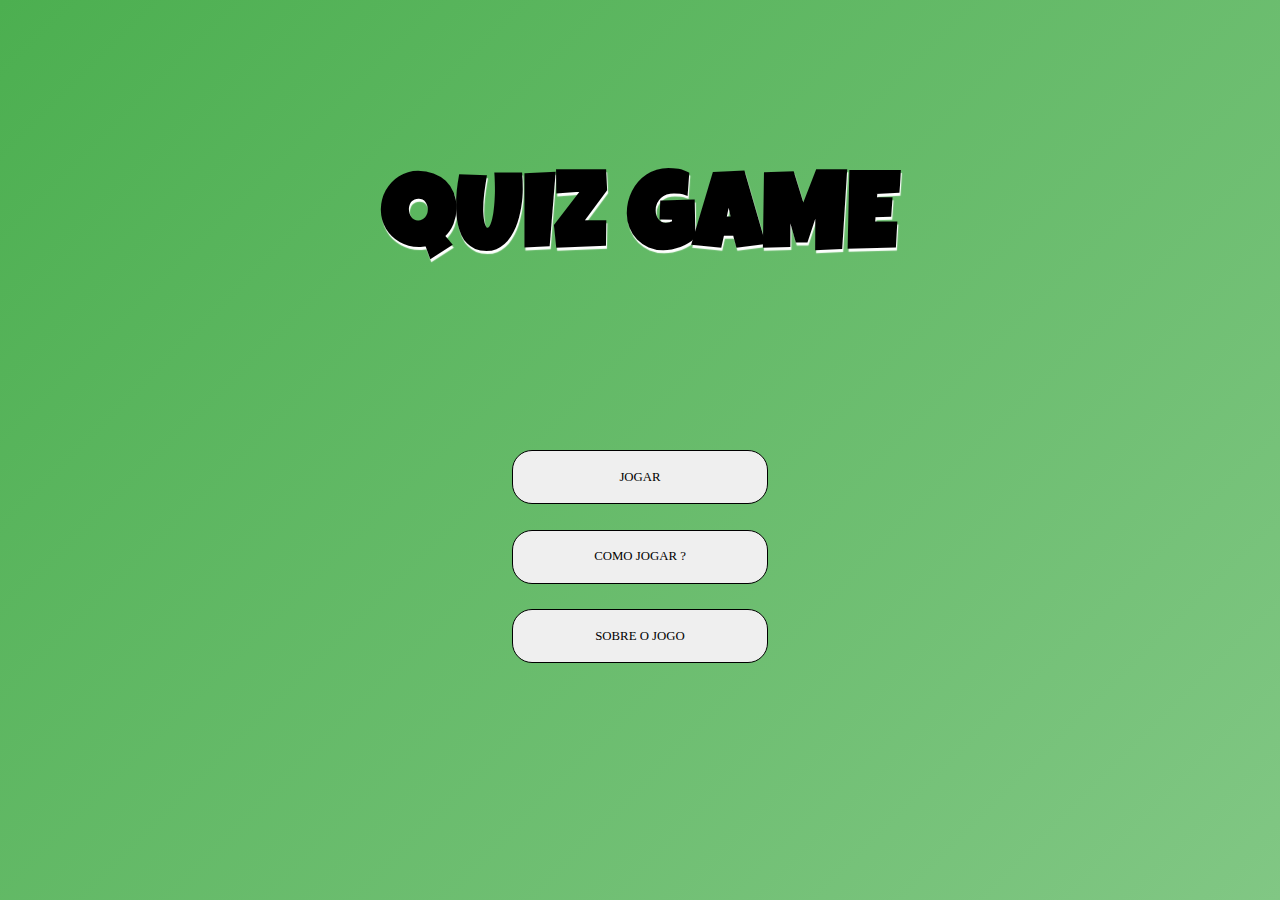
<file: index.html>
<!DOCTYPE html>
<html lang="en">
<head>
    <meta charset="UTF-8">
    <meta name="viewport" content="width=device-width, initial-scale=1.0">
    <title>QUIZ GAME</title>
    <link rel="stylesheet" href="assets/css/home.css">
    <link rel="stylesheet" href="assets/css/reset.css">
    <link href="https://fonts.googleapis.com/css2?family=Luckiest+Guy&display=swap" rel="stylesheet">

</head>
<body>
    <main>
        <div class="boxImage">
            <h1 class="title">QUIZ GAME</h1>
        </div>
        <div class="boxBtn">
            <a href="desafio1.html" class="BtnHome"><button type="button" class="btn">JOGAR</button></a> <br>
            <a href="comojogar.html" class="BtnHome"><button type="button" class="btn">COMO JOGAR ?</button></a> <br>
            <a href="desafio1.html" class="BtnHome"><button type="button" class="btn">SOBRE O JOGO</button></a> <br>
            
        </div>
    </main>
    
</body>
</html>
</file>
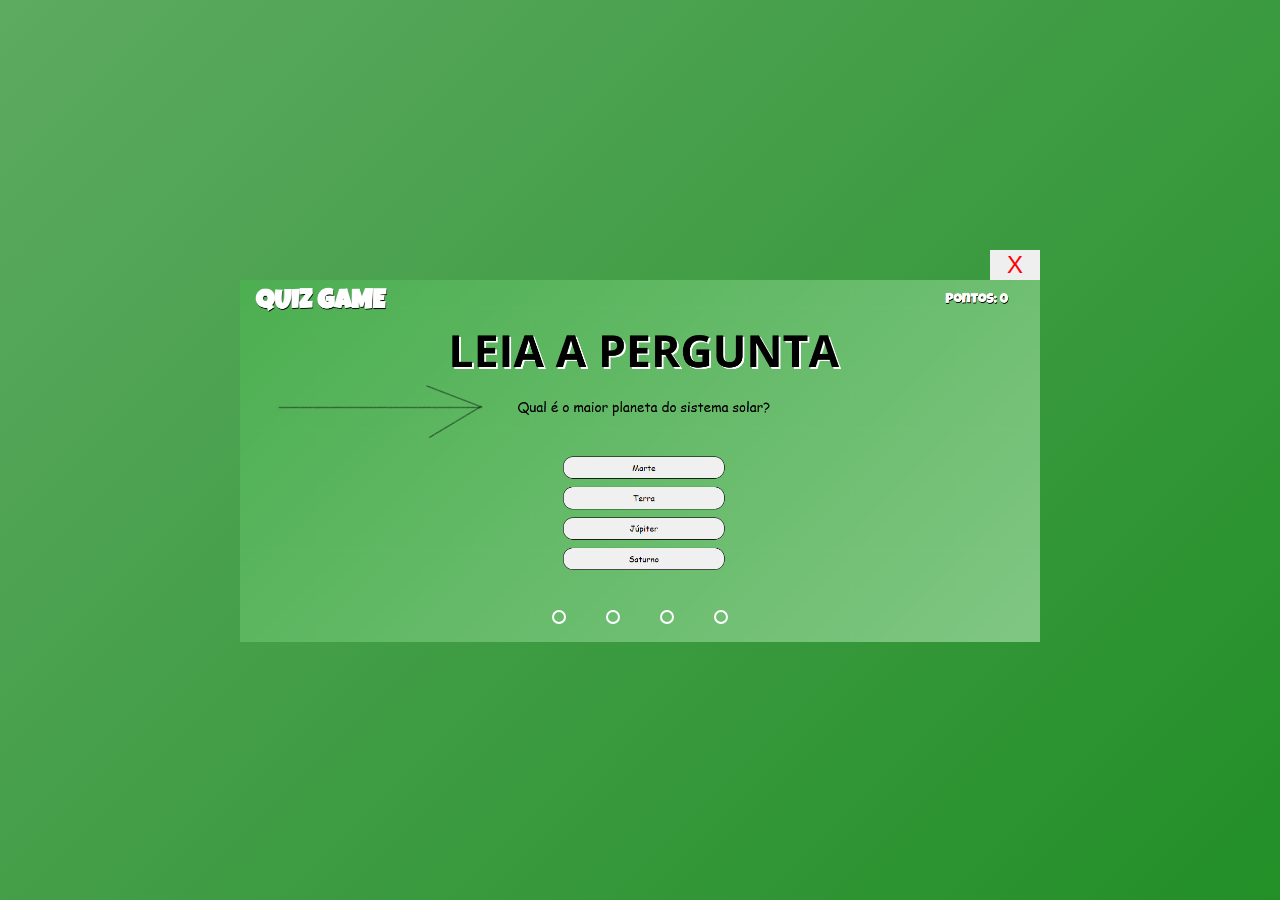
<file: comojogar.html>
<!DOCTYPE html>
<html lang="en">
<head>
    <meta charset="UTF-8">
    <meta name="viewport" content="width=device-width, initial-scale=1.0">
    <title>QUIZ GAME</title>
    
    <link rel="stylesheet" href="assets/css/reset.css">
    <link rel="stylesheet" href="assets/css/comojogar.css">
    <link href="https://fonts.googleapis.com/css2?family=Luckiest+Guy&display=swap" rel="stylesheet">

</head>
<body>

    
    <div class="slider">
        <div class="btn-voltar"><a href="index.html"><button class="voltar">X</button></a></div>
        
        <div class="slides">
            <input type="radio" name="radio-btn" id="radio1">
            <input type="radio" name="radio-btn" id="radio2">
            <input type="radio" name="radio-btn" id="radio3">
            <input type="radio" name="radio-btn" id="radio4">

            <div class="slide first">
                <img src="assets/img/IMG 1.png" alt="leia a pergunta">
            </div>
            <div class="slide">
                <img src="assets/img/IMG 2.png" alt="Escolha uma resposta">
            </div>
            <div class="slide">
                <img src="assets/img/IMG 3.png" alt="Veja a pontução">
            </div>
            <div class="slide">
                <img src="assets/img/IMG 4.png" alt="Chegue na fase final">
            </div>

            <div class="navigation">
                <div class="auto-btn1"></div>
                <div class="auto-btn2"></div>
                <div class="auto-btn3"></div>
                <div class="auto-btn4"></div>
            </div>
        
        </div>

        <div class="manual-navigation"> 
            <label for="radio1" class="manual-btn"></label>
            <label for="radio2" class="manual-btn"></label>
            <label for="radio3" class="manual-btn"></label>
            <label for="radio4" class="manual-btn"></label>
        </div>
    </div>
    

    <script src="assets/js/comojogar.js"></script>
</body>
</html>
</file>
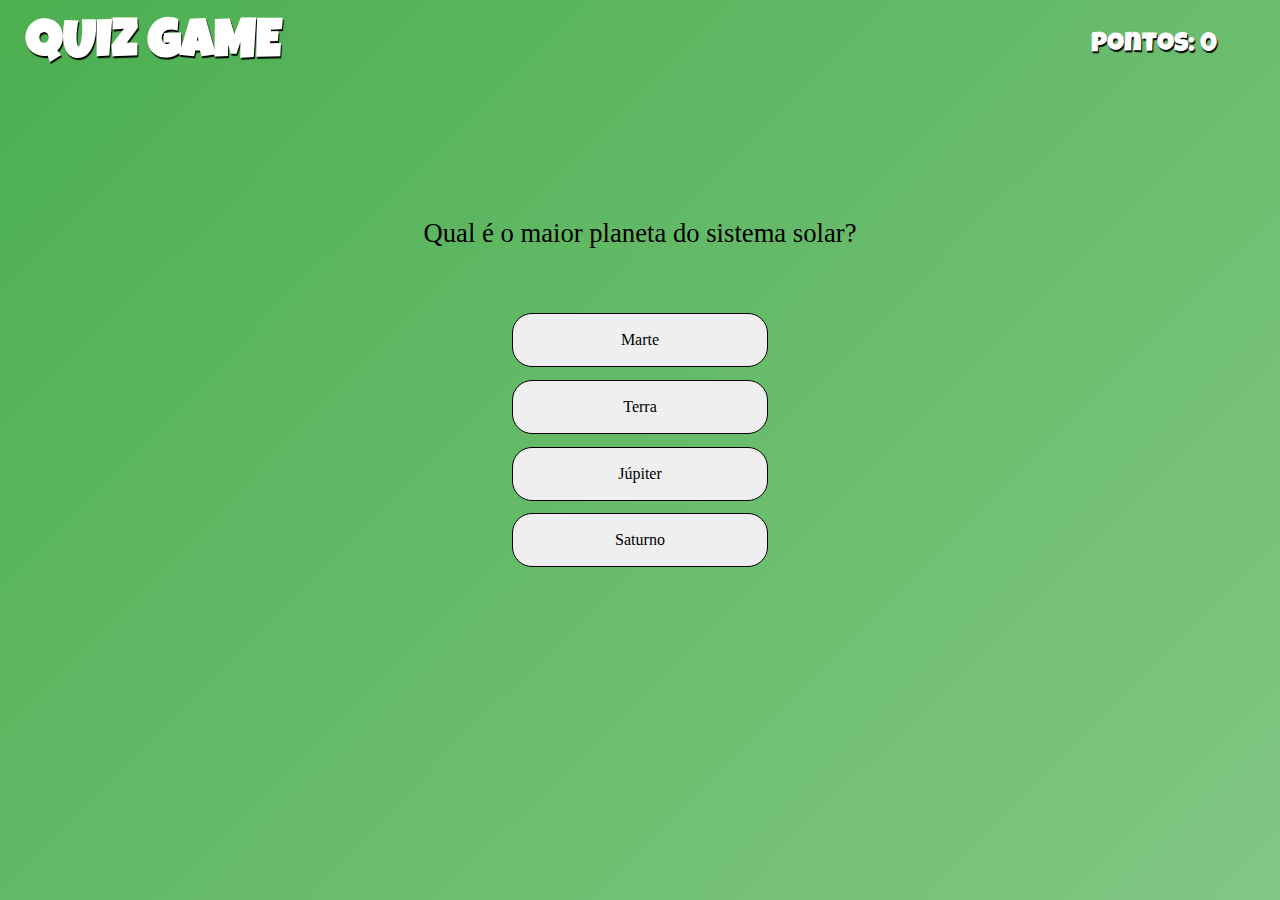
<file: desafio1.html>
<!DOCTYPE html>
<html lang="en">

<head>
    <meta charset="UTF-8">
    <meta name="viewport" content="width=device-width, initial-scale=1.0">
    <title>Desafio 1</title>
    <link rel="stylesheet" href="assets/css/reset.css">
    <link rel="stylesheet" href="assets/css/desafio.css">
    <link href="https://fonts.googleapis.com/css2?family=Luckiest+Guy&display=swap" rel="stylesheet">
</head>

<body>
    <header>
        <div class="boxTitle">
            <h1 class="title">QUIZ GAME</h1>
            <p class="pontos">Pontos: 0 </p>
        </div>
    </header>
    <main>
        <div class="container">

            <div class="conteudo">
                Qual é o maior planeta do sistema solar?
            </div>
            <div class="containerBtn">
                <a href="erro.html" class="BtnHome"><button type="button" class="btn" id="opcao1">Marte</button></a> <br>
                <a href="erro.html" class="BtnHome"><button type="button" class="btn" id="opcao2">Terra</button></a> <br>
                <a href="desafio2.html" class="BtnHome"><button type="button" class="btn correta" id="opcao3" >Júpiter</button></a> <br>
                <a href="erro.html" class="BtnHome"><button type="button" class="btn" id="opcao4">Saturno</button></a> <br>

            </div>

        </div>

    </main>
    <script src="assets/js/desafio.js"></script>
    


</body>

</html>
</file>
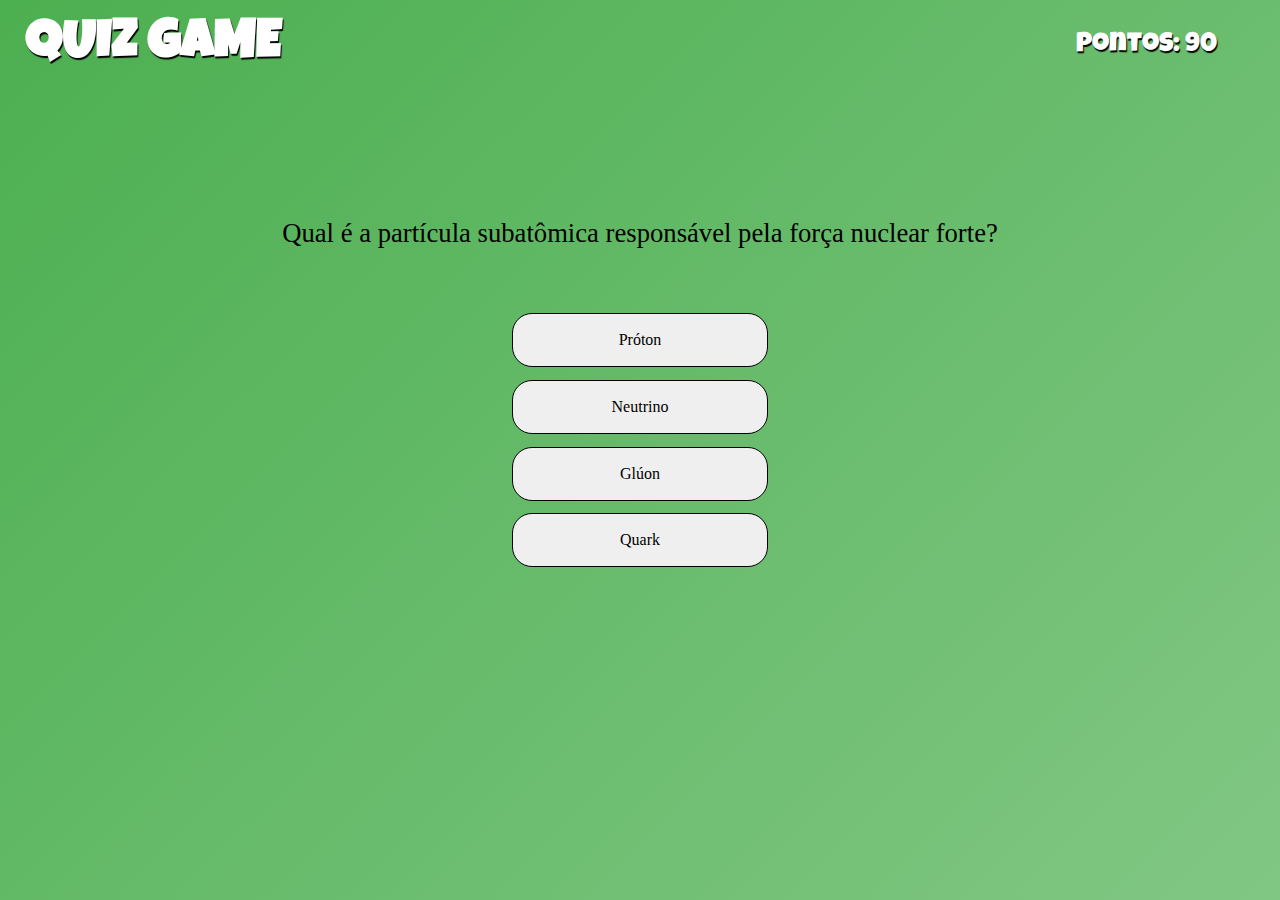
<file: desafio10.html>
<!DOCTYPE html>
<html lang="en">

<head>
    <meta charset="UTF-8">
    <meta name="viewport" content="width=device-width, initial-scale=1.0">
    <title>Desafio 10</title>
    <link rel="stylesheet" href="assets/css/reset.css">
    <link rel="stylesheet" href="assets/css/desafio.css">
    <link href="https://fonts.googleapis.com/css2?family=Luckiest+Guy&display=swap" rel="stylesheet">
</head>

<body>
    <header>
        <div class="boxTitle">
            <h1 class="title">QUIZ GAME</h1>
            <p class="pontos">Pontos: 90 </p>
        </div>
    </header>
    <main>
        <div class="container">
            <div class="conteudo">
                Qual é a partícula subatômica responsável pela força nuclear forte?
            </div>
            <div class="containerBtn">
                <a href="erro.html" class="BtnHome"><button type="button" class="btn" id="opcao1">Próton</button></a> <br>
                <a href="erro.html" class="BtnHome"><button type="button" class="btn" id="opcao2">Neutrino</button></a> <br>
                <a href="winner.html" class="BtnHome"><button type="button" class="btn correta" id="opcao3">Glúon</button></a> <br>
                <a href="erro.html" class="BtnHome"><button type="button" class="btn" id="opcao4">Quark</button></a> <br>

            </div>

        </div>

    </main>
    <script src="assets/js/desafio.js"></script>

</body>

</html>
</file>
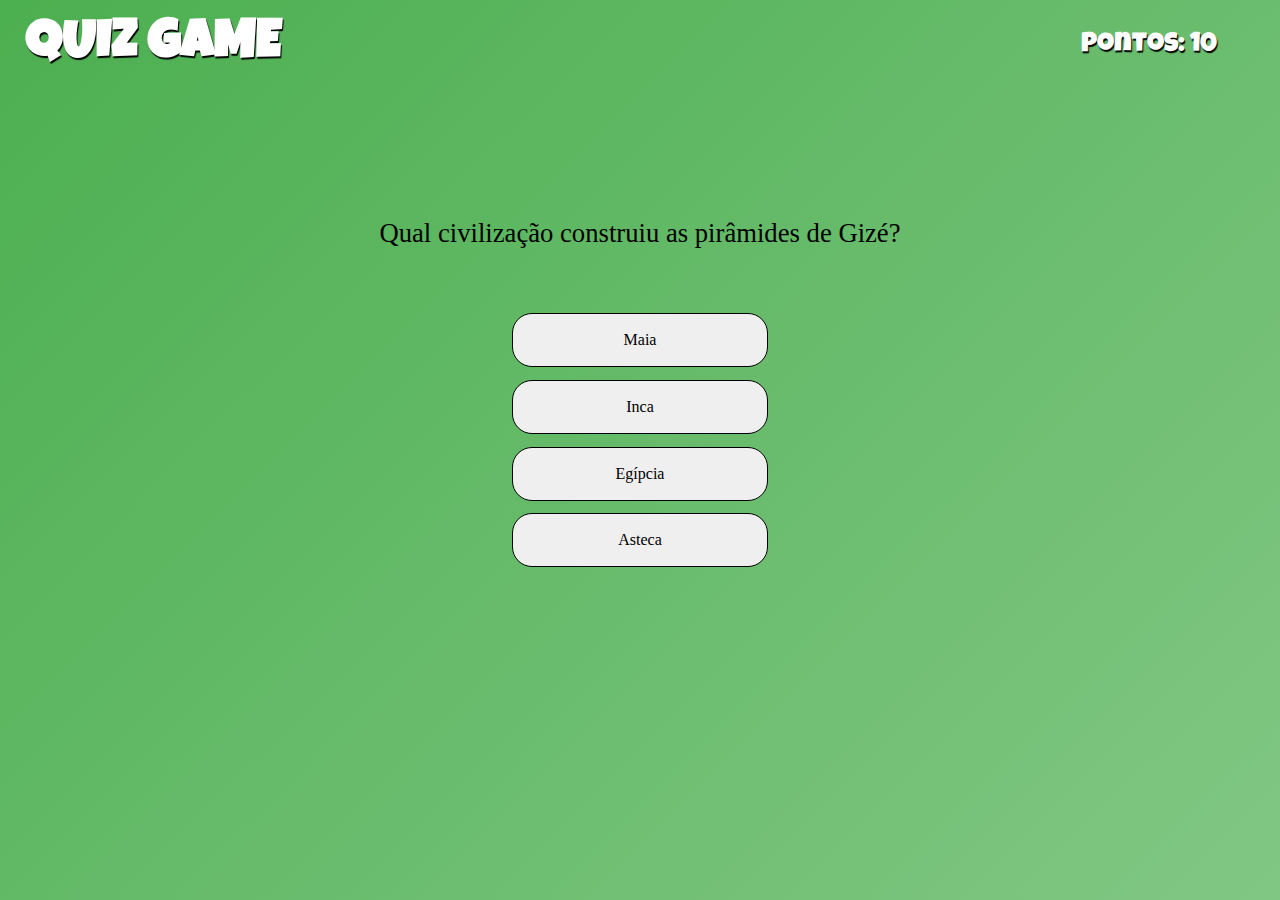
<file: desafio2.html>
<!DOCTYPE html>
<html lang="en">

<head>
    <meta charset="UTF-8">
    <meta name="viewport" content="width=device-width, initial-scale=1.0">
    <title>Desafio 2</title>
    <link rel="stylesheet" href="assets/css/reset.css">
    <link rel="stylesheet" href="assets/css/desafio.css">
    <link href="https://fonts.googleapis.com/css2?family=Luckiest+Guy&display=swap" rel="stylesheet">
</head>

<body>
    <header>
        <div class="boxTitle">
            <h1 class="title">QUIZ GAME</h1>
            <p class="pontos">Pontos: 10 </p>
        </div>
    </header>
    <main>
        <div class="container">
            <div class="conteudo">
                Qual civilização construiu as pirâmides de Gizé?
        
            </div>
            <div class="containerBtn">
                <a href="erro.html" class="BtnHome"><button type="button" class="btn" id="opcao5">Maia</button></a> <br>
                <a href="erro.html" class="BtnHome"><button type="button" class="btn" id="opcao6">Inca</button></a> <br>
                <a href="desafio3.html" class="BtnHome"><button type="button" class="btn correta " id="opcao7">Egípcia</button></a> <br>
                <a href="erro.html" class="BtnHome"><button type="button" class="btn" id="opcao8">Asteca</button></a> <br>

            </div>

        </div>

    </main>
    <script src="assets/js/desafio.js"></script>

</body>

</html>
</file>
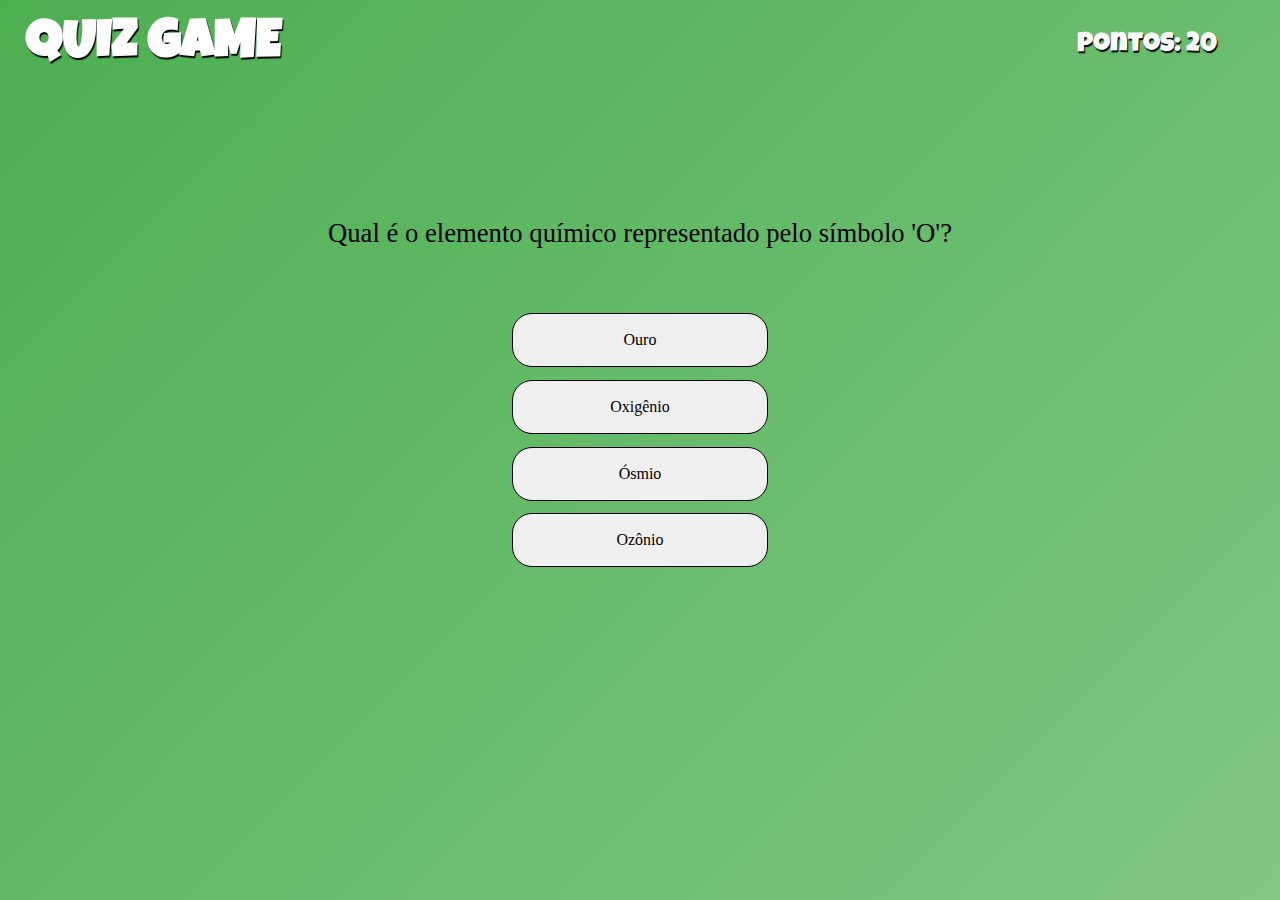
<file: desafio3.html>
<!DOCTYPE html>
<html lang="en">

<head>
    <meta charset="UTF-8">
    <meta name="viewport" content="width=device-width, initial-scale=1.0">
    <title>Desafio 3</title>
    <link rel="stylesheet" href="assets/css/reset.css">
    <link rel="stylesheet" href="assets/css/desafio.css">
    <link href="https://fonts.googleapis.com/css2?family=Luckiest+Guy&display=swap" rel="stylesheet">
</head>

<body>
    <header>
        <div class="boxTitle">
            <h1 class="title">QUIZ GAME</h1>
            <p class="pontos">Pontos: 20 </p>
        </div>
    </header>
    <main>
        <div class="container">
            <div class="conteudo">
                Qual é o elemento químico representado pelo símbolo 'O'?
            </div>
            <div class="containerBtn">
                <a href="erro.html" class="BtnHome"><button type="button" class="btn" id="opcao9">Ouro</button></a> <br>
                <a href="desafio4.html" class="BtnHome"><button type="button" class="btn correta" id="opcao10">Oxigênio</button></a> <br>
                <a href="erro.html" class="BtnHome"><button type="button" class="btn" id="opcao11">Ósmio</button></a> <br>
                <a href="erro.html" class="BtnHome"><button type="button" class="btn" id="opcao12">Ozônio</button></a> <br>

            </div>

        </div>

    </main>

    <script src="assets/js/desafio.js"></script>
</body>

</html>
</file>
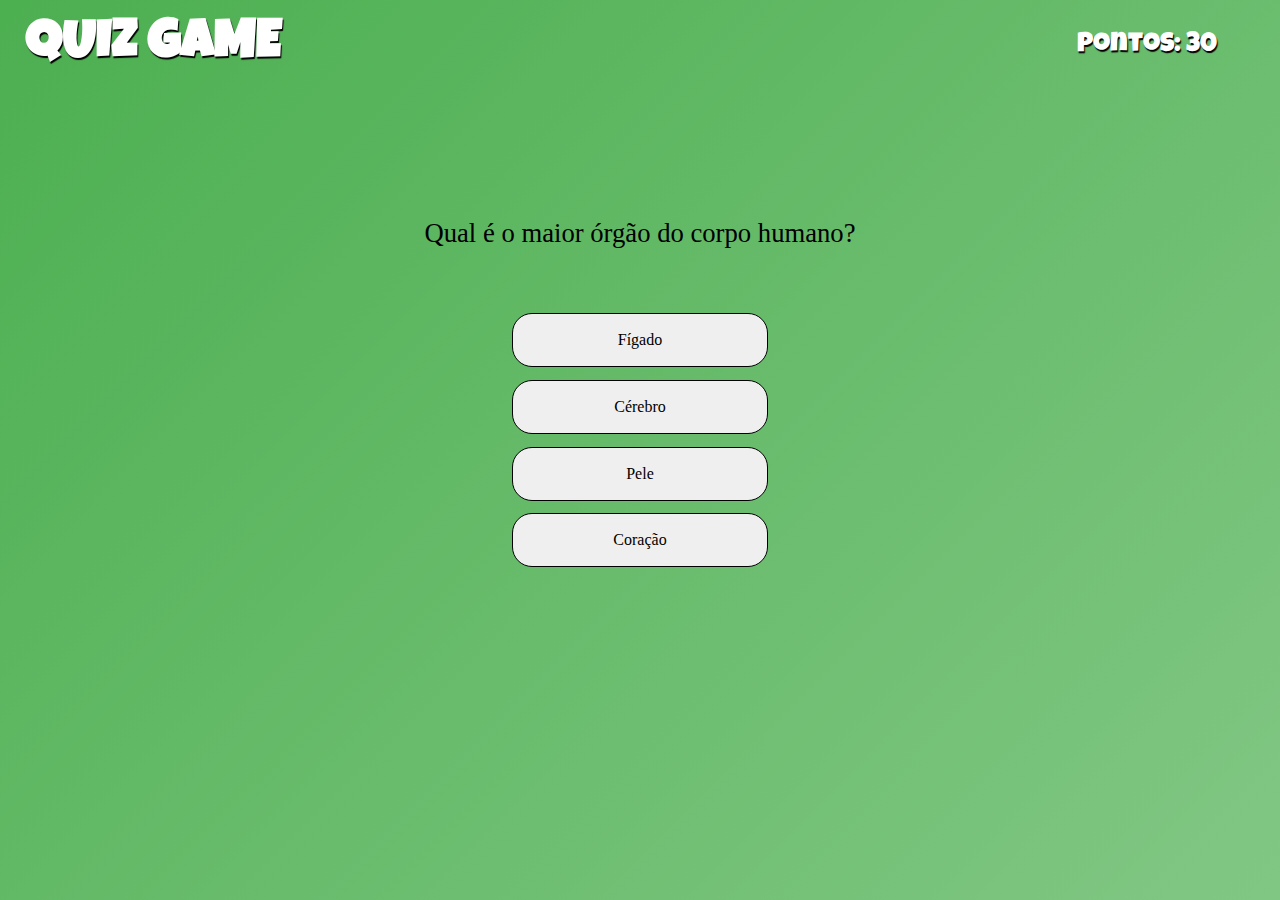
<file: desafio4.html>
<!DOCTYPE html>
<html lang="en">

<head>
    <meta charset="UTF-8">
    <meta name="viewport" content="width=device-width, initial-scale=1.0">
    <title>Desafio 4</title>
    <link rel="stylesheet" href="assets/css/reset.css">
    <link rel="stylesheet" href="assets/css/desafio.css">
    <link href="https://fonts.googleapis.com/css2?family=Luckiest+Guy&display=swap" rel="stylesheet">
</head>

<body>
    <header>
        <div class="boxTitle">
            <h1 class="title">QUIZ GAME</h1>
            <p class="pontos">Pontos: 30 </p>
        </div>
    </header>
    <main>
        <div class="container">
            <div class="conteudo">
                Qual é o maior órgão do corpo humano?
            </div>
            <div class="containerBtn">
                <a href="erro.html" class="BtnHome"><button type="button" class="btn" id="opcao13">Fígado</button></a> <br>
                <a href="erro.html" class="BtnHome"><button type="button" class="btn" id="opcao14">Cérebro</button></a> <br>
                <a href="desafio5.html" class="BtnHome"><button type="button" class="btn correta" id="opcao15">Pele</button></a> <br>
                <a href="erro.html" class="BtnHome"><button type="button" class="btn" id="opcao16">Coração</button></a> <br>

            </div>

        </div>

    </main>
    <script src="assets/js/desafio.js"></script>

</body>

</html>
</file>
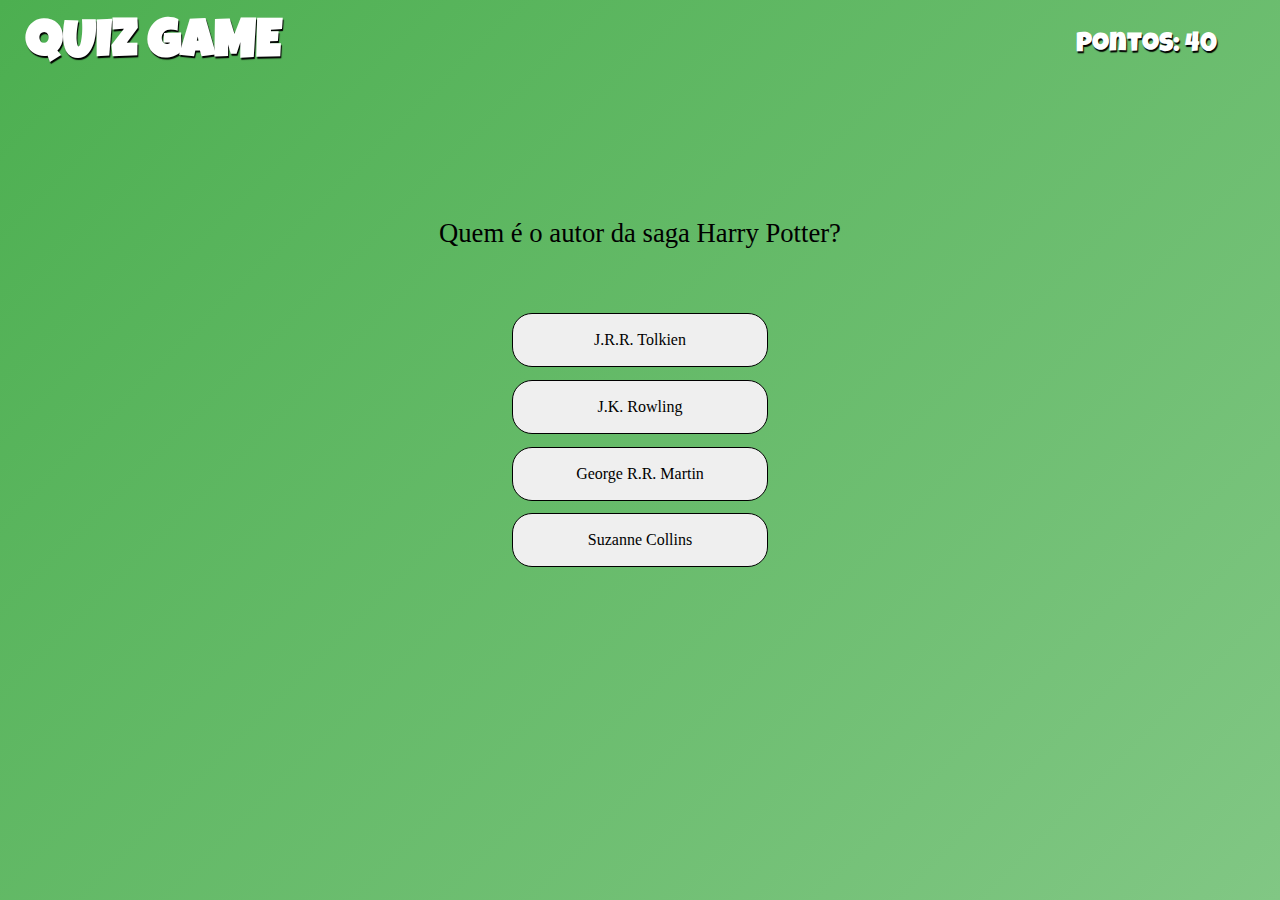
<file: desafio5.html>
<!DOCTYPE html>
<html lang="en">

<head>
    <meta charset="UTF-8">
    <meta name="viewport" content="width=device-width, initial-scale=1.0">
    <title>Desafio 5</title>
    <link rel="stylesheet" href="assets/css/reset.css">
    <link rel="stylesheet" href="assets/css/desafio.css">
    <link href="https://fonts.googleapis.com/css2?family=Luckiest+Guy&display=swap" rel="stylesheet">
</head>

<body>
    <header>
        <div class="boxTitle">
            <h1 class="title">QUIZ GAME</h1>
            <p class="pontos">Pontos: 40 </p>
        </div>
    </header>
    <main>
        <div class="container">
            <div class="conteudo">
                Quem é o autor da saga Harry Potter?
            </div>
            <div class="containerBtn">
                <a href="erro.html" class="BtnHome"><button type="button" class="btn" id="opcao17">J.R.R. Tolkien</button></a> <br>
                <a href="desafio6.html" class="BtnHome"><button type="button" class="btn correta" id="opcao18">J.K. Rowling</button></a> <br>
                <a href="erro.html" class="BtnHome"><button type="button" class="btn" id="opcao19">George R.R. Martin</button></a> <br>
                <a href="erro.html" class="BtnHome"><button type="button" class="btn" id="opcao20">Suzanne Collins</button></a> <br>

            </div>

        </div>

    </main>
    <script src="assets/js/desafio.js"></script>

</body>

</html>
</file>
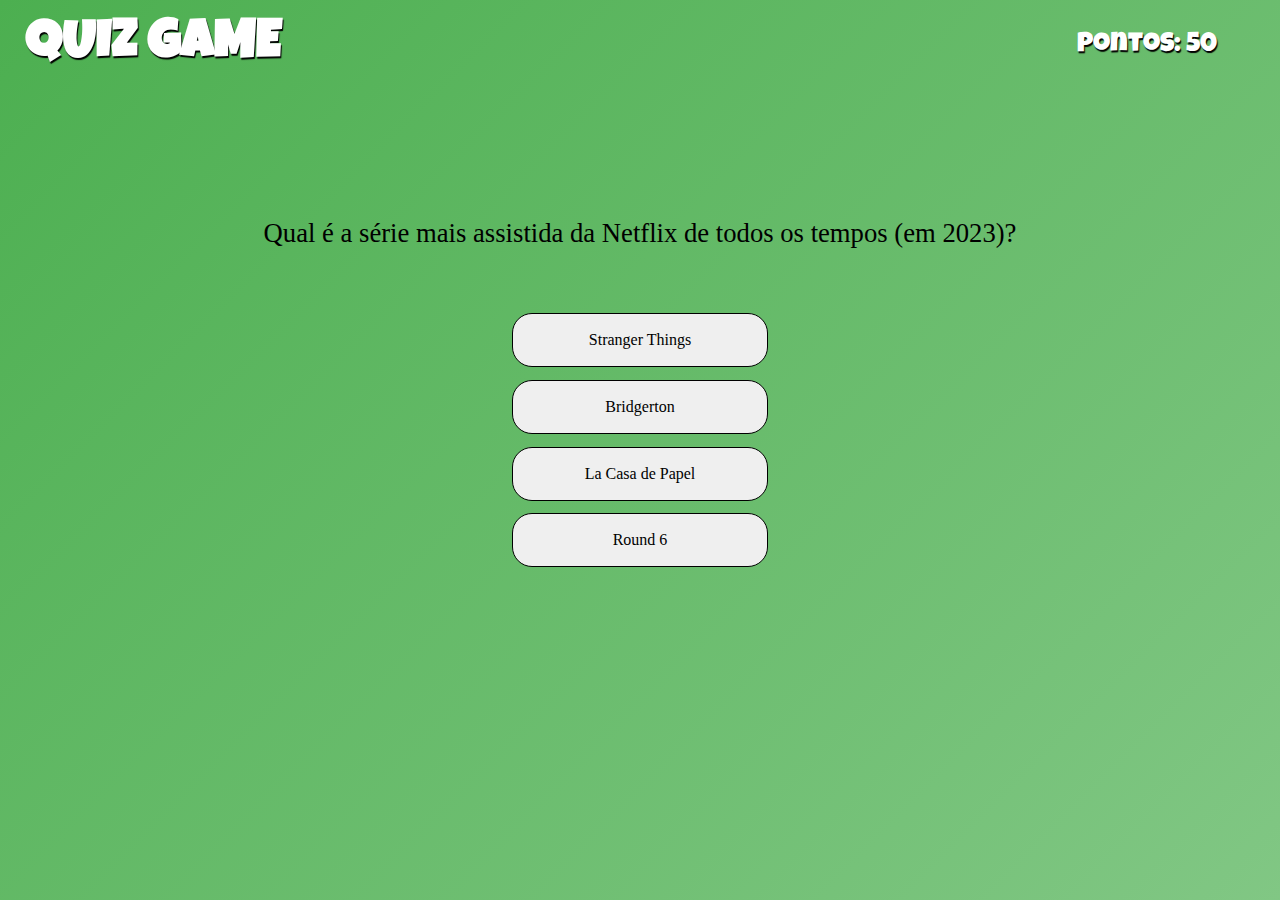
<file: desafio6.html>
<!DOCTYPE html>
<html lang="en">

<head>
    <meta charset="UTF-8">
    <meta name="viewport" content="width=device-width, initial-scale=1.0">
    <title>Desafio 6</title>
    <link rel="stylesheet" href="assets/css/reset.css">
    <link rel="stylesheet" href="assets/css/desafio.css">
    <link href="https://fonts.googleapis.com/css2?family=Luckiest+Guy&display=swap" rel="stylesheet">
</head>

<body>
    <header>
        <div class="boxTitle">
            <h1 class="title">QUIZ GAME</h1>
            <p class="pontos">Pontos: 50 </p>
        </div>
    </header>
    <main>
        <div class="container">
            <div class="conteudo">
                Qual é a série mais assistida da Netflix de todos os tempos (em 2023)?
            </div>
            <div class="containerBtn">
                <a href="erro.html" class="BtnHome"><button type="button" class="btn" id="opcao1">Stranger Things</button></a> <br>
                <a href="erro.html" class="BtnHome"><button type="button" class="btn " id="opcao2">Bridgerton</button></a> <br>
                <a href="erro.html" class="BtnHome"><button type="button" class="btn" id="opcao3">La Casa de Papel</button></a> <br>
                <a href="desafio7.html" class="BtnHome"><button type="button" class="btn correta" id="opcao4">Round 6</button></a> <br>

            </div>

        </div>

    </main>

    <script src="assets/js/desafio.js"></script>
</body>

</html>
</file>
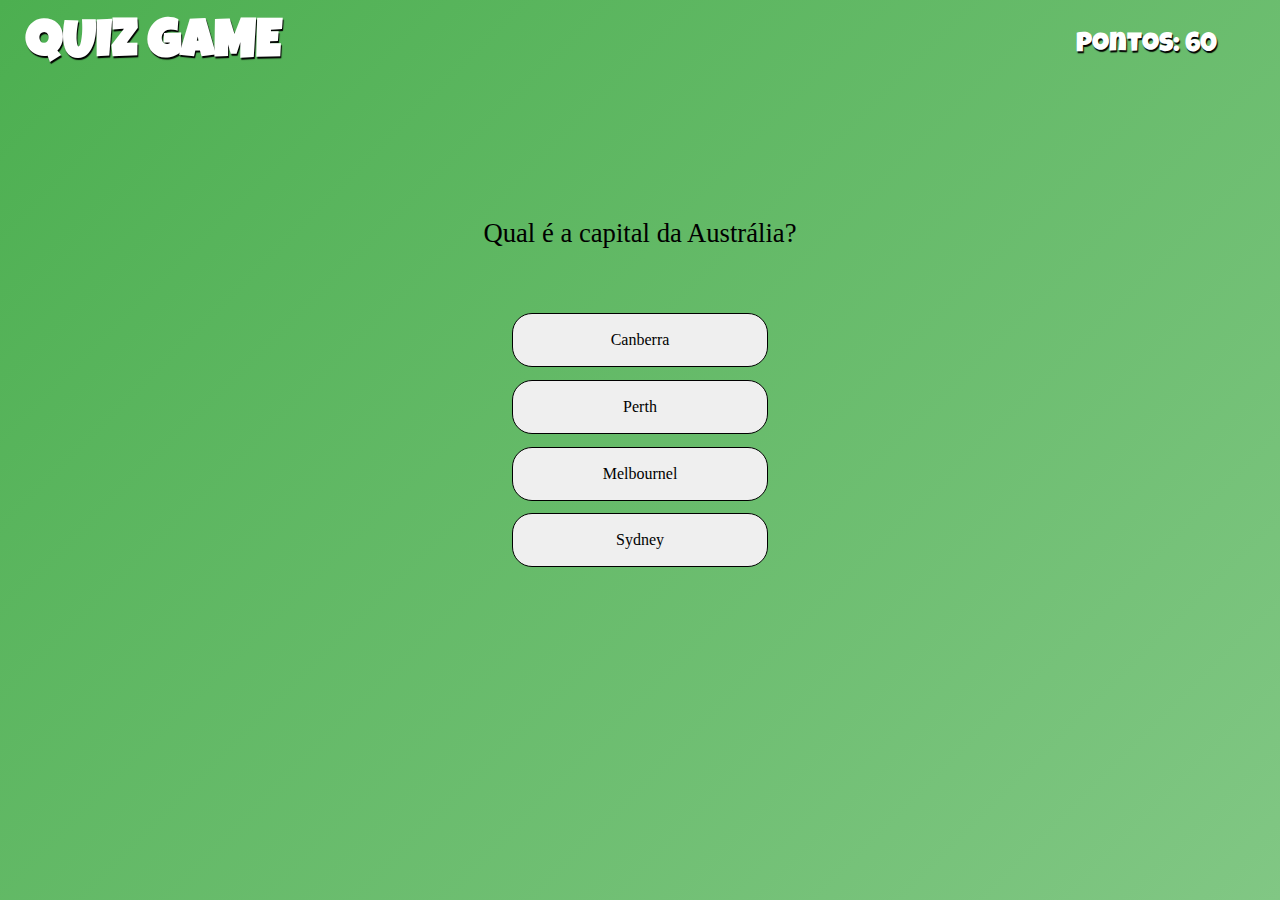
<file: desafio7.html>
<!DOCTYPE html>
<html lang="en">

<head>
    <meta charset="UTF-8">
    <meta name="viewport" content="width=device-width, initial-scale=1.0">
    <title>Desafio 7</title>
    <link rel="stylesheet" href="assets/css/reset.css">
    <link rel="stylesheet" href="assets/css/desafio.css">
    <link href="https://fonts.googleapis.com/css2?family=Luckiest+Guy&display=swap" rel="stylesheet">
</head>

<body>
    <header>
        <div class="boxTitle">
            <h1 class="title">QUIZ GAME</h1>
            <p class="pontos">Pontos: 60 </p>
        </div>
    </header>
    <main>
        <div class="container">
            <div class="conteudo">
                Qual é a capital da Austrália?
            </div>
            <div class="containerBtn">
                <a href="desafio8.html" class="BtnHome"><button type="button" class="btn correta" id="opcao1">Canberra</button></a> <br>
                <a href="erro.html" class="BtnHome"><button type="button" class="btn" id="opcao2">Perth</button></a> <br>
                <a href="erro.html" class="BtnHome"><button type="button" class="btn" id="opcao3">Melbournel</button></a> <br>
                <a href="erro.html" class="BtnHome"><button type="button" class="btn" id="opcao4">Sydney</button></a> <br>

            </div>

        </div>

    </main>
    <script src="assets/js/desafio.js"></script>

</body>

</html>
</file>
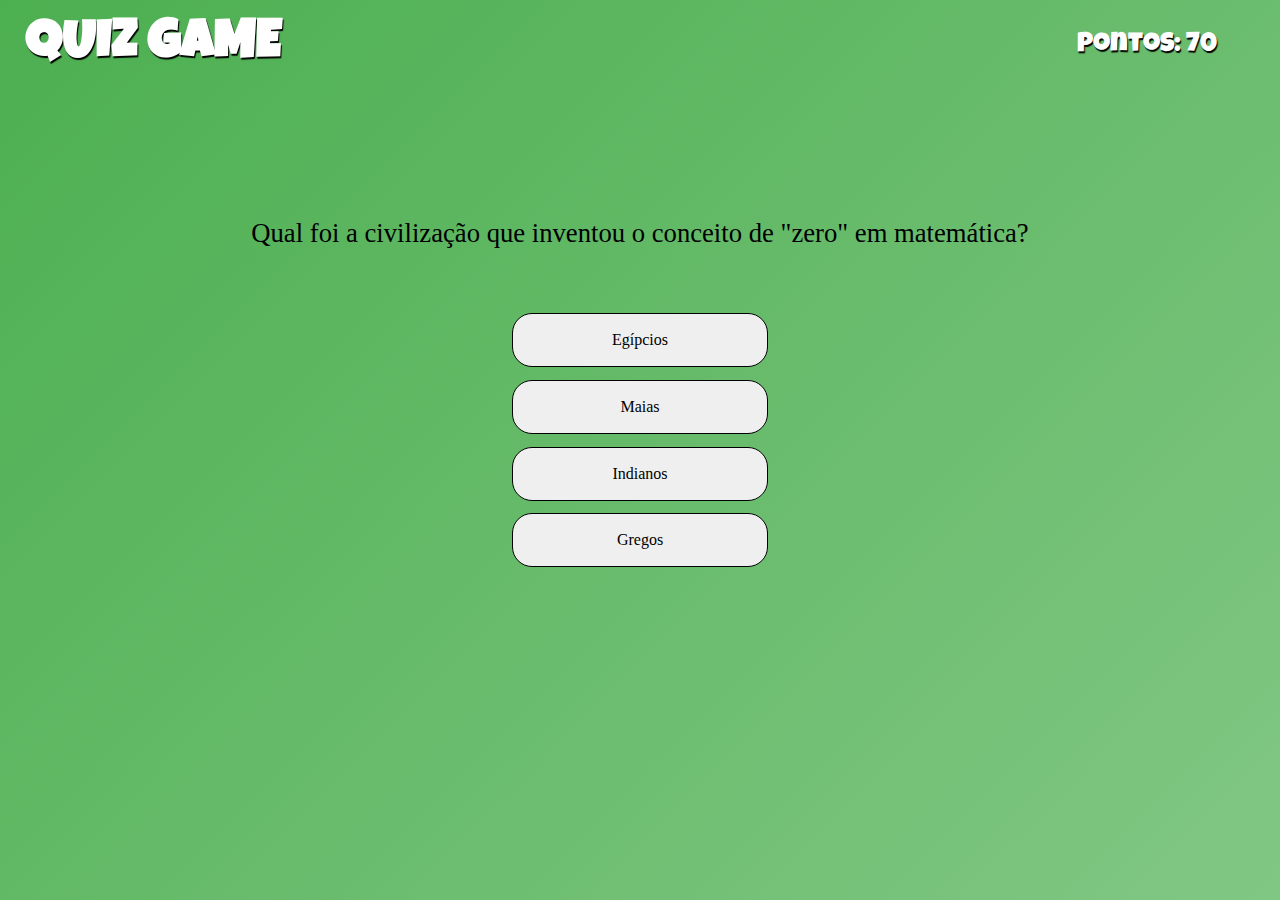
<file: desafio8.html>
<!DOCTYPE html>
<html lang="en">

<head>
    <meta charset="UTF-8">
    <meta name="viewport" content="width=device-width, initial-scale=1.0">
    <title>Desafio 8</title>
    <link rel="stylesheet" href="assets/css/reset.css">
    <link rel="stylesheet" href="assets/css/desafio.css">
    <link href="https://fonts.googleapis.com/css2?family=Luckiest+Guy&display=swap" rel="stylesheet">
</head>

<body>
    <header>
        <div class="boxTitle">
            <h1 class="title">QUIZ GAME</h1>
            <p class="pontos">Pontos: 70 </p>
        </div>
    </header>
    <main>
        <div class="container">
            <div class="conteudo">
                Qual foi a civilização que inventou o conceito de "zero" em matemática?
            </div>
            <div class="containerBtn">
                <a href="erro.html" class="BtnHome"><button type="button" class="btn" id="opcao1">Egípcios</button></a> <br>
                <a href="erro.html" class="BtnHome"><button type="button" class="btn" id="opcao2">Maias</button></a> <br>
                <a href="desafio9.html" class="BtnHome"><button type="button" class="btn correta" id="opcao3">Indianos</button></a> <br>
                <a href="erro.html" class="BtnHome"><button type="button" class="btn" id="opcao4">Gregos</button></a> <br>

            </div>

        </div>

    </main>
    <script src="assets/js/desafio.js"></script>

</body>

</html>
</file>
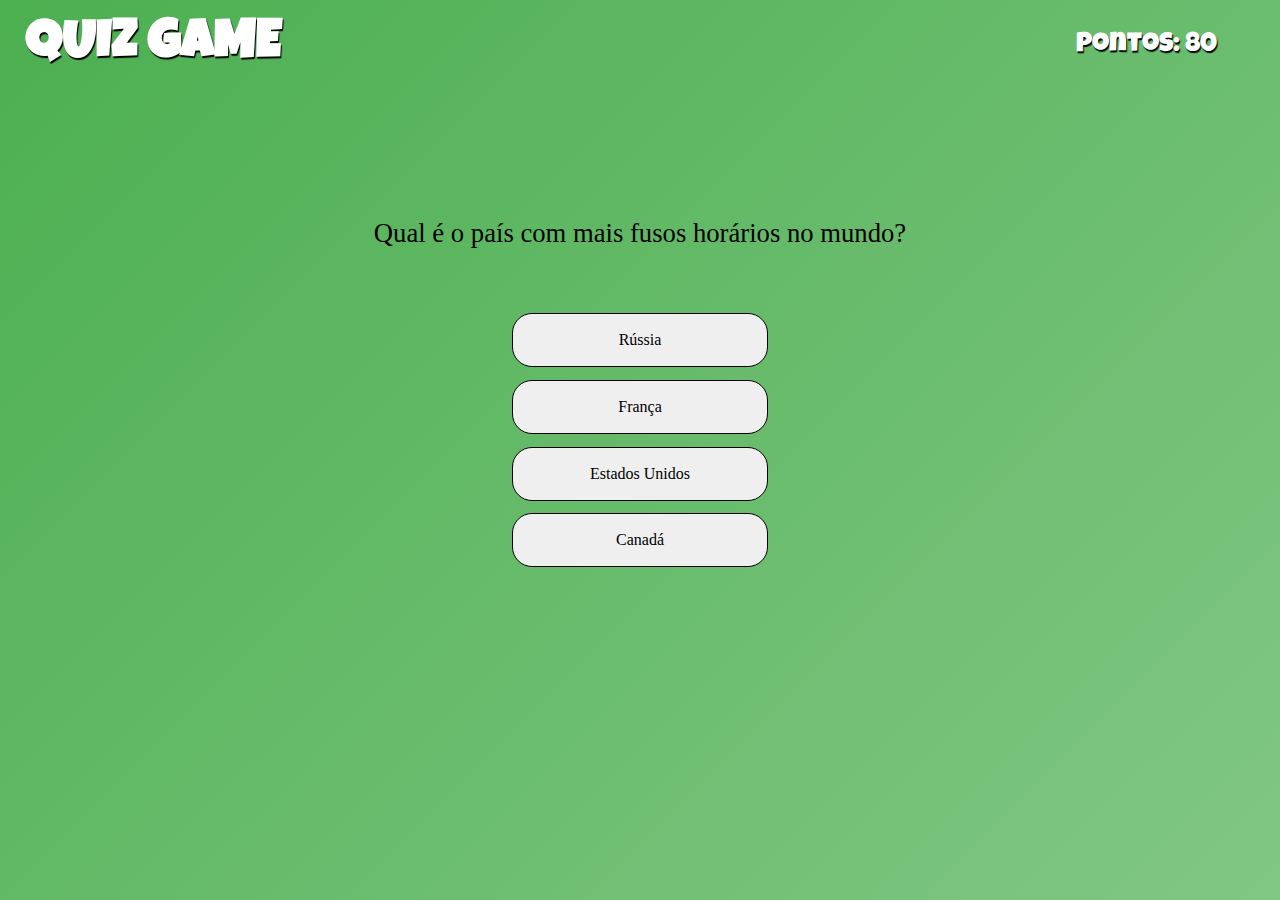
<file: desafio9.html>
<!DOCTYPE html>
<html lang="en">

<head>
    <meta charset="UTF-8">
    <meta name="viewport" content="width=device-width, initial-scale=1.0">
    <title>Desafio 9</title>
    <link rel="stylesheet" href="assets/css/reset.css">
    <link rel="stylesheet" href="assets/css/desafio.css">
    <link href="https://fonts.googleapis.com/css2?family=Luckiest+Guy&display=swap" rel="stylesheet">
</head>

<body>
    <header>
        <div class="boxTitle">
            <h1 class="title">QUIZ GAME</h1>
            <p class="pontos">Pontos: 80 </p>
        </div>
    </header>
    <main>
        <div class="container">
            <div class="conteudo">
                Qual é o país com mais fusos horários no mundo?
            </div>
            <div class="containerBtn">
                <a href="erro.html" class="BtnHome"><button type="button" class="btn" id="opcao1">Rússia</button></a> <br>
                <a href="desafio10.html" class="BtnHome"><button type="button" class="btn correta" id="opcao2">França</button></a> <br>
                <a href="erro.html" class="BtnHome"><button type="button" class="btn" id="opcao3">Estados Unidos </button></a> <br>
                <a href="erro.html" class="BtnHome"><button type="button" class="btn" id="opcao4">Canadá</button></a> <br>

            </div>

        </div>

    </main>
    <script src="assets/js/desafio.js"></script>

</body>

</html>
</file>
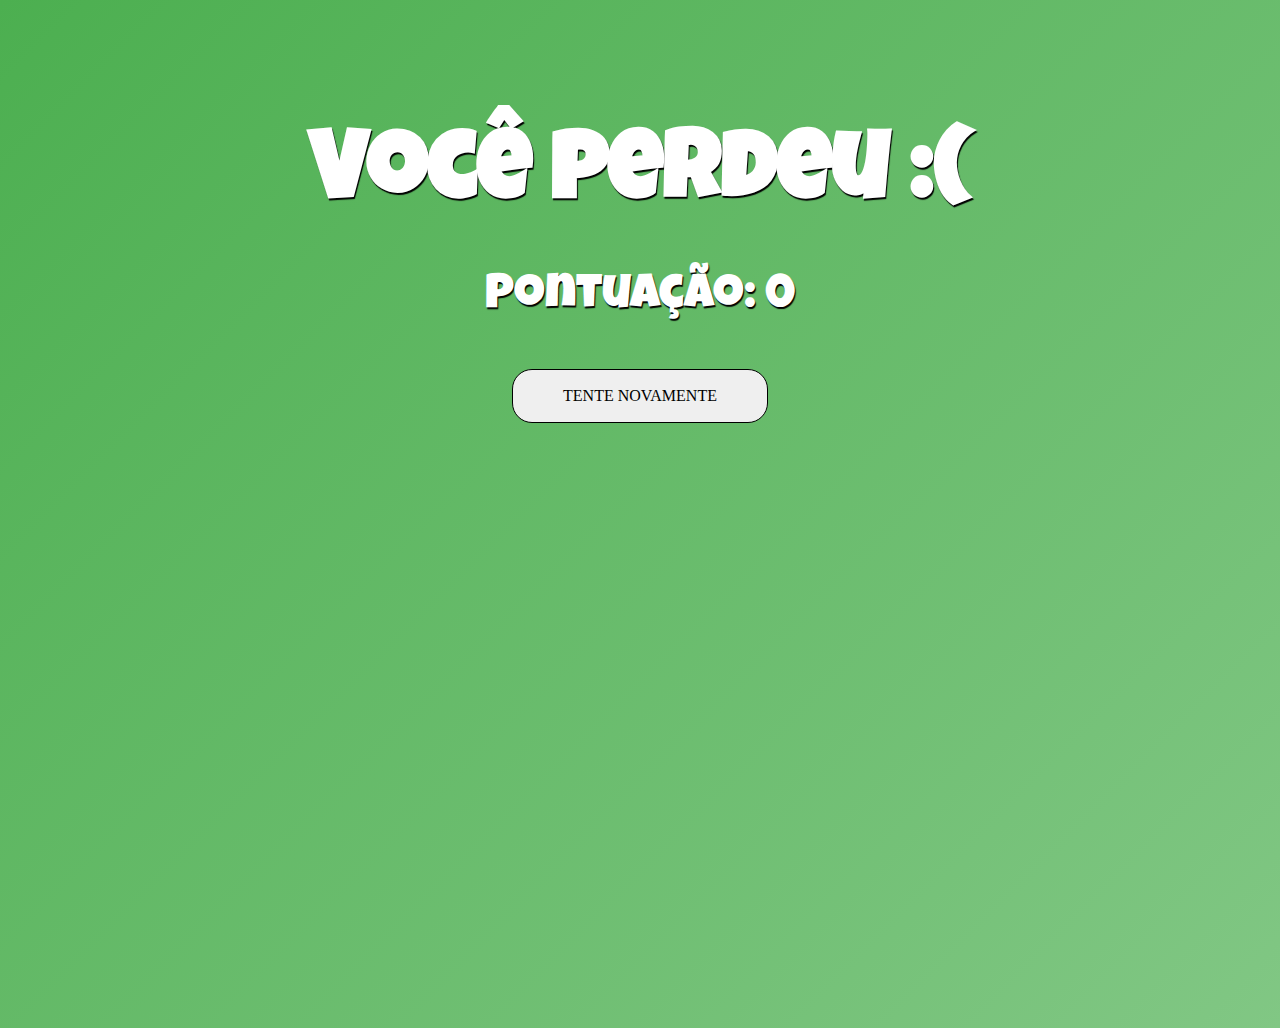
<file: erro.html>
<!DOCTYPE html>
<html lang="en">

<head>
    <meta charset="UTF-8">
    <meta name="viewport" content="width=device-width, initial-scale=1.0">
    <title>Desafio 8</title>
    <link rel="stylesheet" href="assets/css/reset.css">
    <link rel="stylesheet" href="assets/css/erro.css">
    
    <link href="https://fonts.googleapis.com/css2?family=Luckiest+Guy&display=swap" rel="stylesheet">
</head>

<body>
    <header>
        <div class="boxTitle">

            <h1 class="title">Você perdeu :(</h1> <br>
            <p class="pontosTotal"></p> <br>
            
        </div>
    </header>
    <main>
        <div class="container">
            <a href="index.html" class="BtnHome tenteNovamente"><button type="button" class="btn btnTente" id="opcao4">TENTE NOVAMENTE</button></a>
            <br>
        </div>

        </div>

    </main>


</body>
<script src="assets/js/desafio.js"></script>

</html>
</file>
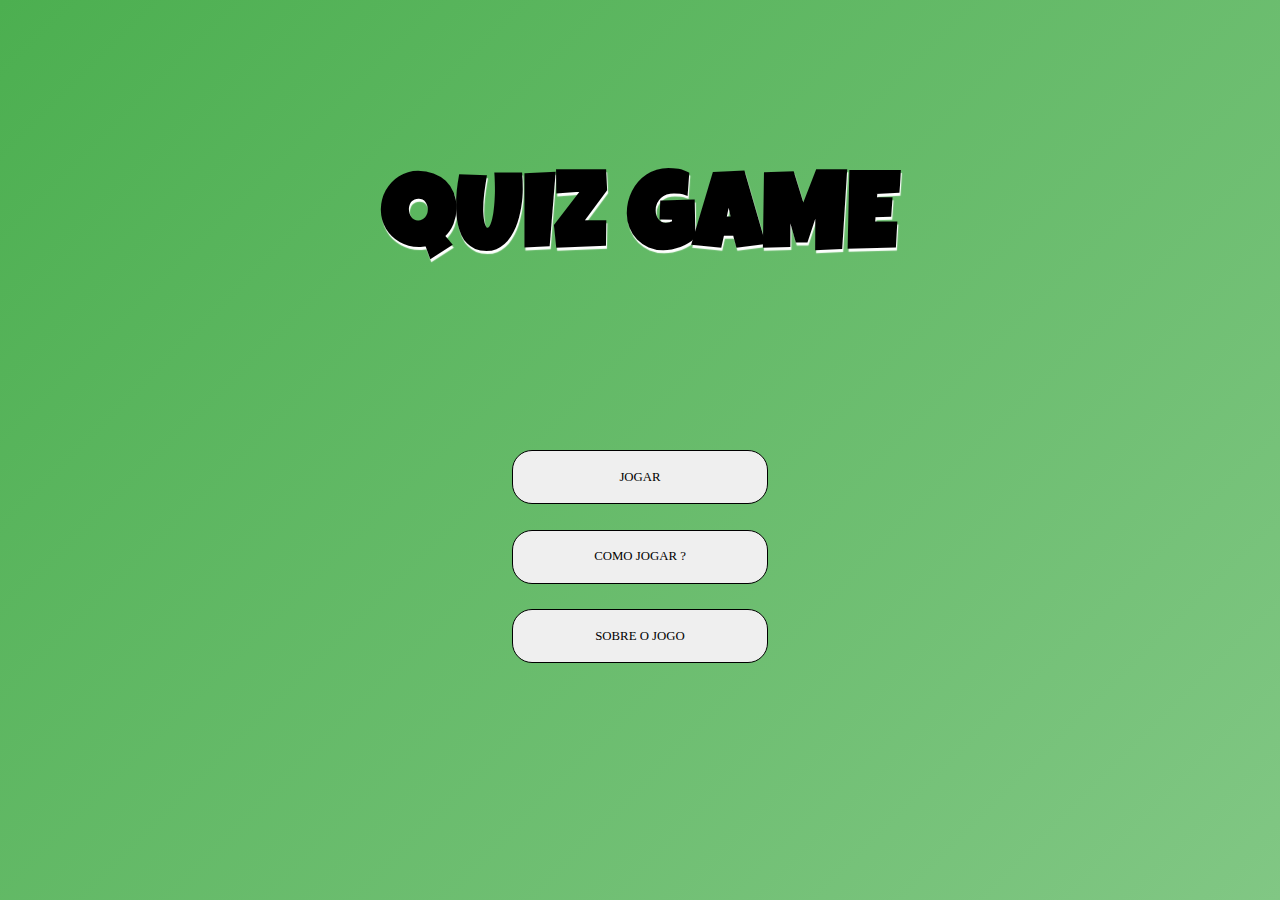
<file: home.html>
<!DOCTYPE html>
<html lang="en">
<head>
    <meta charset="UTF-8">
    <meta name="viewport" content="width=device-width, initial-scale=1.0">
    <title>QUIZ GAME</title>
    <link rel="stylesheet" href="assets/css/home.css">
    <link rel="stylesheet" href="assets/css/reset.css">
    <link href="https://fonts.googleapis.com/css2?family=Luckiest+Guy&display=swap" rel="stylesheet">

</head>
<body>
    <main>
        <div class="boxImage">
            <h1 class="title">QUIZ GAME</h1>
        </div>
        <div class="boxBtn">
            <a href="desafio1.html" class="BtnHome"><button type="button" class="btn">JOGAR</button></a> <br>
            <a href="desafio1.html" class="BtnHome"><button type="button" class="btn">COMO JOGAR ?</button></a> <br>
            <a href="desafio1.html" class="BtnHome"><button type="button" class="btn">SOBRE O JOGO</button></a> <br>
            
        </div>
    </main>
    
</body>
</html>
</file>
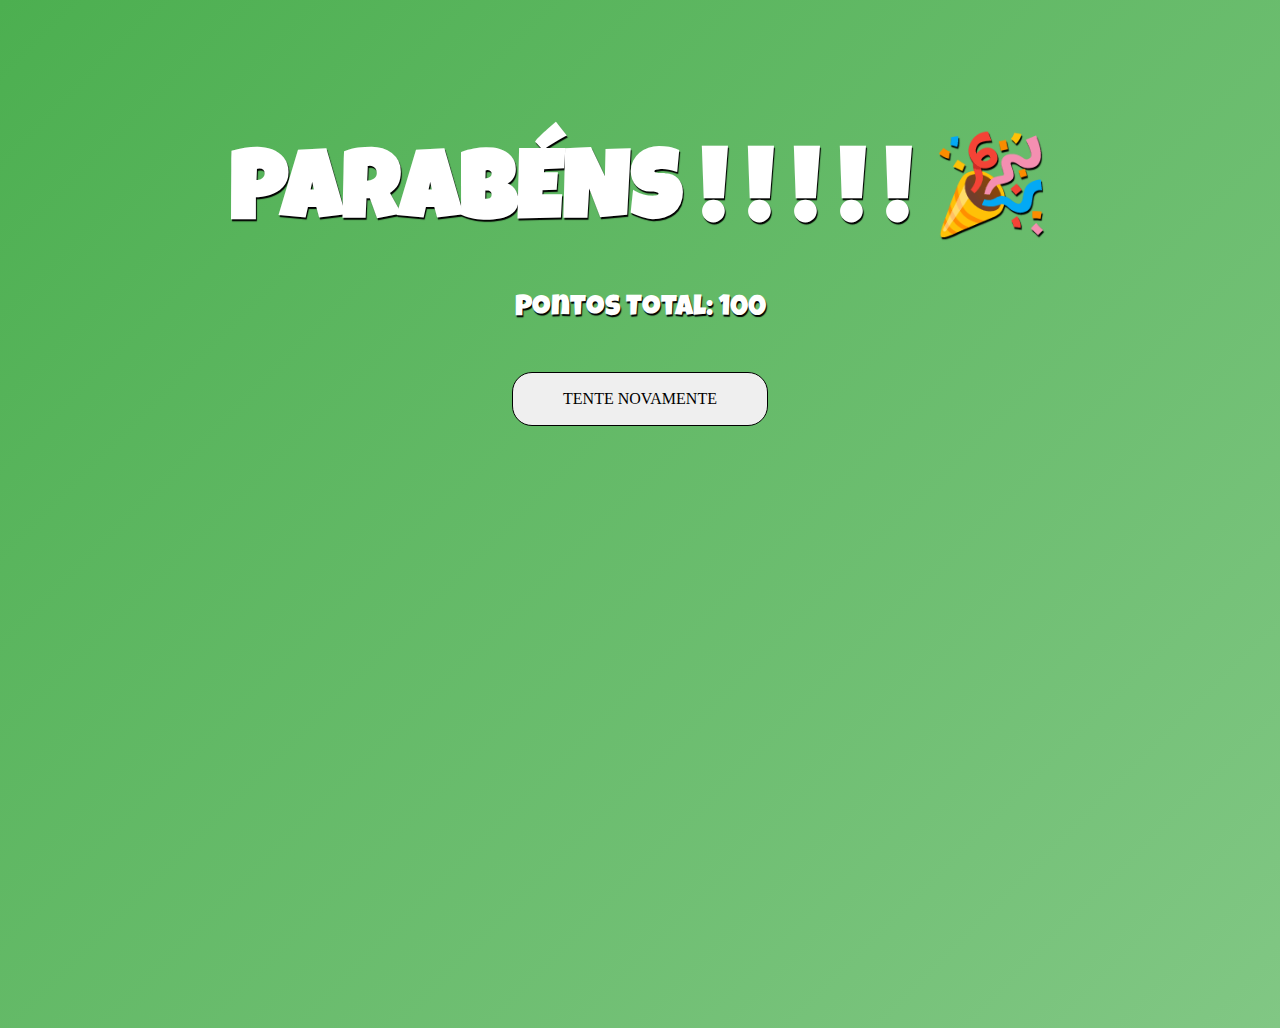
<file: winner.html>
<!DOCTYPE html>
<html lang="en">

<head>
    <meta charset="UTF-8">
    <meta name="viewport" content="width=device-width, initial-scale=1.0">
    <title>PARABÉNS!!!!!!!</title>
    <link rel="stylesheet" href="assets/css/reset.css">
    <link rel="stylesheet" href="assets/css/erro.css">
    
    <link href="https://fonts.googleapis.com/css2?family=Luckiest+Guy&display=swap" rel="stylesheet">
</head>

<body>
    <header>
        <div class="boxTitle">

            <h1 class="title">PARABÉNS ! ! ! ! ! 🎉</h1> <br>
            <p class="pontos">Pontos Total: 100 </p> <br>
        </div>
    </header>
    <main>
        <div class="container">
            <a href="index.html" class="BtnHome"><button type="button" class="btn" id="opcao4">TENTE NOVAMENTE</button></a>
            <br>
        </div>

        </div>

    </main>


</body>

</html>
</file>
<file: assets/css/home.css>
body {
    width: 100%;
    height: 100vh;
    background: linear-gradient(135deg, #4CAF50, #81C784);
}

.boxImage {
    display: flex;
    width: 100%;
    height: 50vh;
    font-family: 'Luckiest Guy', cursive;
    font-weight: 400;
    font-size: 40pt;
    align-items: center;
}
.title{
    position: fixed;
    width: 100%;
    text-align: center;
    animation: efeitoTitle 3s infinite ;
    text-shadow: 1px 3px 1px white;
}

@keyframes efeitoTitle{
    0%{
        transform: scale(1.0);
    }
    50%{
        transform: scale(1.2);
    }
    100%{
        transform: scale(1.0);
    }
}

.boxBtn {
    text-align: center;
    transition: background-color 2s ease;
}

button:hover {
    background-color: #E64A19;
    transform: scale(1.1);
    box-shadow: 3px 3px 51px white;
}
.BtnHome{
    border-radius: 20%;
    color: black;
}
.btn{
    border: none;
    border-radius: 20px;
    width: 20%;
    height: 6vh;
    border: 1px solid black;
    margin-bottom: 2%;
    font-size: 80%;
    font-family: cursive;
    transition: 0.5s ;
}
</file>
<file: assets/css/comojogar.css>
body{
    background: linear-gradient(135deg, #5daa61, #228f27);
    margin: 0;
    padding: 0;
    width: 100%;
    height: 100vh;
    display: flex;
    justify-content: center;
    align-items: center;
}

.slider{
    margin: 0 auto;
    width: 800px;
    height: 400px;
    overflow: hidden;

}
.slides{
    width: 400%;
    height: 370px;
    display: flex;
}

.slider input{
    display: none;
}
.slide{
    width: 25%;
    position: relative;
    transition: 2s;
}
.slide img{
    width: 800px;
}

.manual-navigation{
    position: absolute;
    width: 800px;
    margin-top: -40px;
    display: flex;
    justify-content: center;
}

.manual-btn{
    border: 2px solid #fff;
    padding: 5px;
    border-radius: 10px;
    cursor: pointer;
    transition: 1s;
}
.manual-btn:not(:last-child){
    margin-right: 40px;
}
.manual-btn:hover{
    background-color: #fff;
}
#radio1:checked ~.first{
    margin-left: 0;
}
#radio2:checked ~.first{
    margin-left: -25%;
}
#radio3:checked ~.first{
    margin-left: -50%;
}
#radio4:checked ~.first{
    margin-left: -75%;
}

.navigation-auto div{
    border: 2px solid;
    padding: 5px;
    border-radius: 10px;
    cursor: pointer;
    transition: 1s;
}
.navigation-auto{
    position: absolute;
    width: 800px;
    margin-top: 360px;
    display: flex;
    justify-content: center;
}
.navigation-auto div:not(:last-child){
    margin-right: 40px;
}

#radio1:checked ~ .navigation-auto .auto-btn1{
    background-color: #fff;
    
}
#radio1:checked ~ .navigation-auto .auto-btn2{
    background-color: #fff;

}
#radio1:checked ~ .navigation-auto .auto-btn3{
    background-color: #fff;

}
#radio1:checked ~ .navigation-auto .auto-btn4{
    background-color: #fff;

}


.btn-voltar{
   width: 100%;
   
   display: flex;
   justify-content: end;
   
}
.voltar{
    border: none;
    color: red;
    width: 50px;
    height: 30px;
    font-size: 18pt;
    cursor: pointer;
}
</file>
<file: assets/css/desafio.css>
body {
    background: linear-gradient(135deg, #4CAF50, #81C784);
    width: 100%;
    height: 100vh;
    background-repeat: no-repeat;
}

.boxTitle {
    display: flex;
    height: 10vh;
    justify-content: space-between;
    font-family: 'Luckiest Guy', cursive;
    font-weight: 400;
    font-size: 20pt;
    margin-left: 2%;
    align-items: center;
    color: white;
    text-shadow: 1px 2px 1px black;
}

.pontos {
    padding-right: 5%;
}

.container {
    width: 100%;
    text-align: center;
    padding-top: 10%;
    height: 90vh;


}

.conteudo {
    text-align: center;
    font-size: 20pt;
    width: 70%;
    margin: auto;
    font-family: cursive;

}

.boxBtn {
    text-align: center;
    transition: background-color 2s ease;
}

button:hover {
    background-color: #E64A19;
    transform: scale(1.1);
    box-shadow: 3px 3px 51px white;
}

.BtnHome {
    border-radius: 20%;
    color: black;
}

.btn {
    border: none;
    border-radius: 20px;
    width: 20%;
    height: 6vh;
    border: 1px solid black;
    margin-bottom: 1%;
    font-size: 100%;
    font-family: cursive;
    transition: 0.5s;
}

.containerBtn {
    margin-top: 5%;
}
</file>
<file: assets/css/erro.css>
body {
    background: linear-gradient(135deg, #4CAF50, #81C784);
    min-width: 100%;
    height: 100vh;
    background-repeat: no-repeat;
    overflow: hidden;
}

.boxTitle {
    text-align: center;
    margin-top: 10%;
    font-family: 'Luckiest Guy', cursive;
    font-weight: 400;
    font-size: 36pt;
    color: white;
    text-shadow: 1px 2px 1px black;
}
.pontos{
    font-size: 22pt;
}
.container{
    text-align: center;

}

.btn {
    border: none;
    border-radius: 20px;
    width: 20%;
    height: 6vh;
    border: 1px solid black;
    margin-bottom: 1%;
    font-size: 100%;
    font-family: cursive;
    transition: 0.5s;
}

button:hover {
    background-color: #E64A19;
    transform: scale(1.1);
    box-shadow: 3px 3px 51px white;
}

.BtnHome {
    border-radius: 20%;
    color: black;
}
</file>
